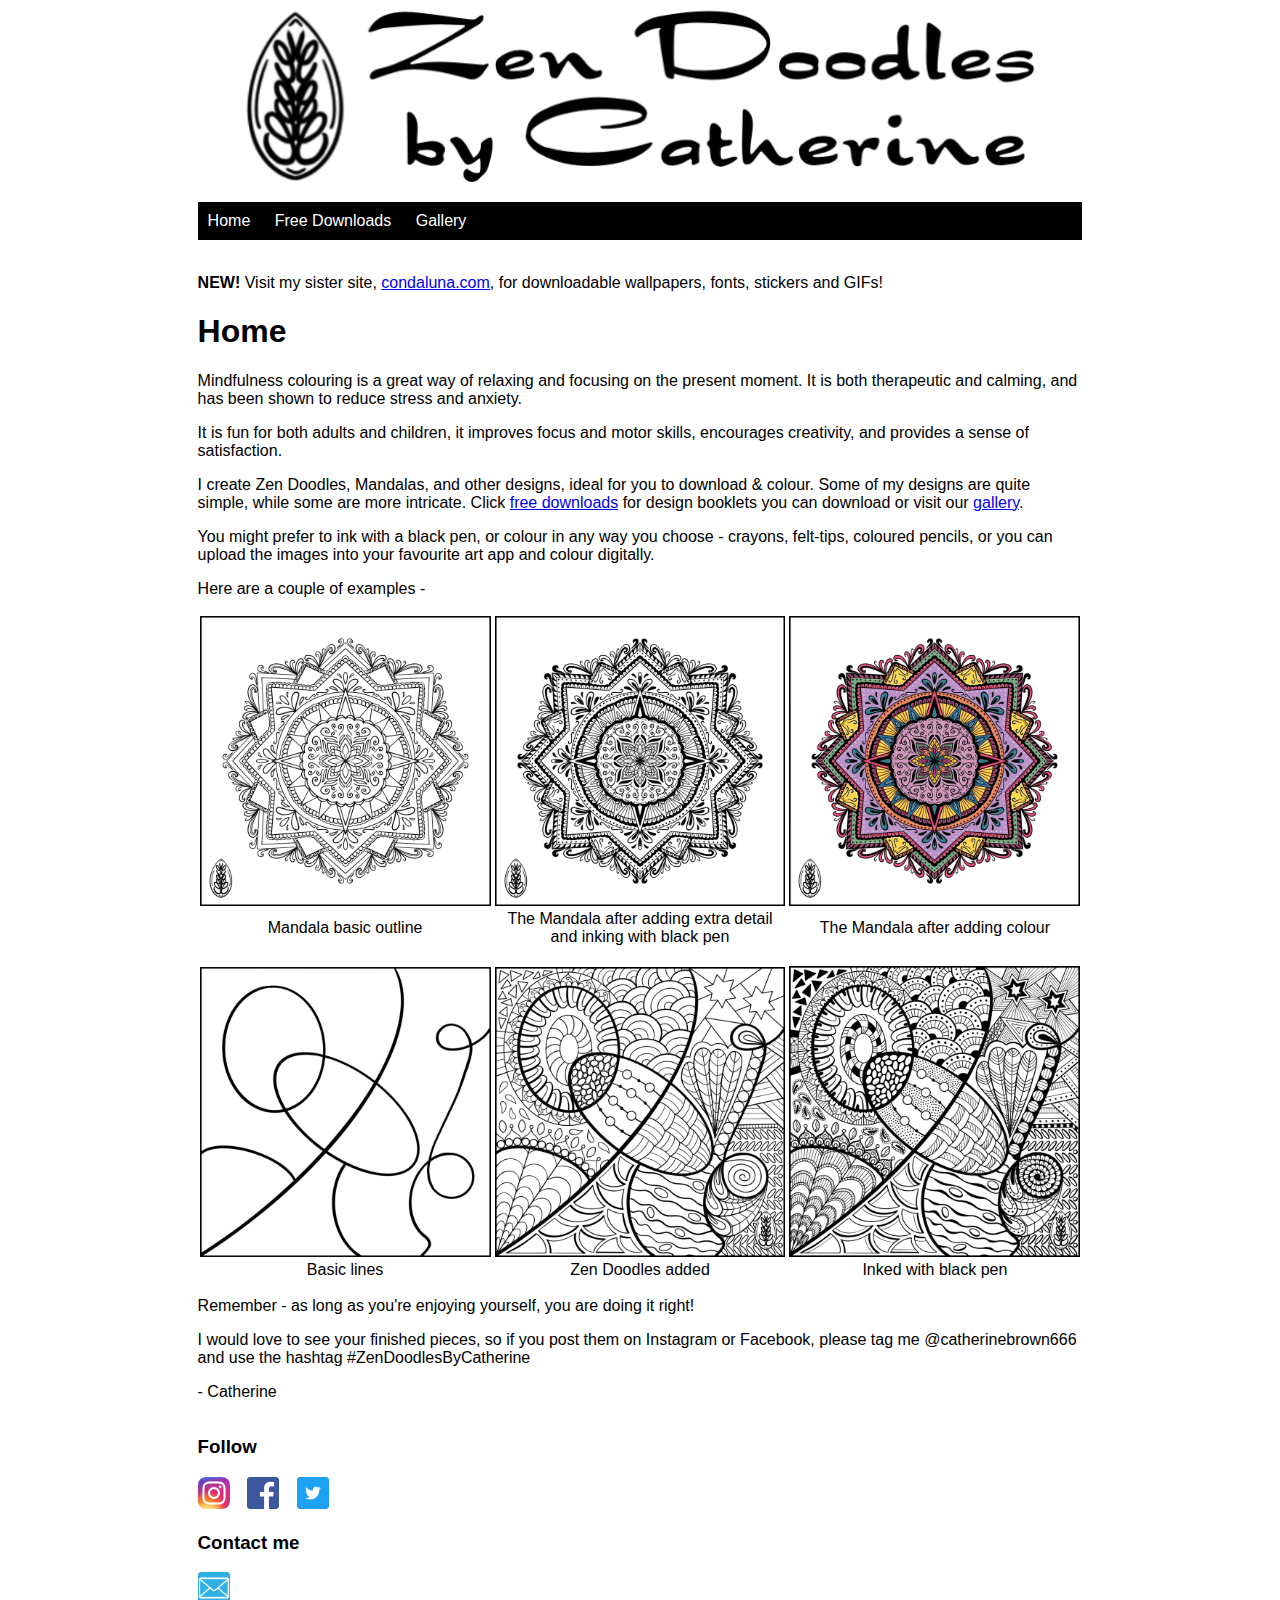
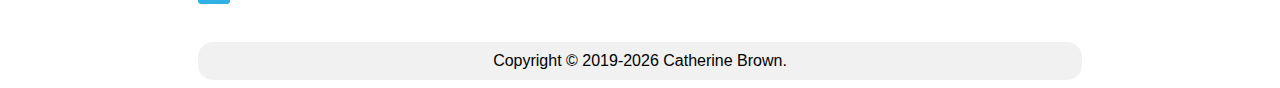
<file: index.html>
<!DOCTYPE html>
<html lang="en">

<head>
    <meta charset="UTF-8">
    <meta name="robots" content="index, follow">
    <meta name="author" content="Catherine Brown">
    <meta name="keywords"
        content="Zen Doodle,Zen Doodles,Doodle,Doodles,Mandala,Mandalas,Abstract,Abstracts,Images,Designs,Colouring,Coloring,Inking,Free Download,Download,Downloadable,Art App,Print,Printable,PDF,PNG,A4,Letter,#ZenDoodlesByCatherine">

    <link rel="shortcut icon" href="./assets/icons/favicon.ico">

    <link rel="icon" type="image/png" sizes="192x192" href="./assets/icons/favicon-192.png">
    <link rel="icon" type="image/png" sizes="96x96" href="./assets/icons/favicon-96.png">
    <link rel="icon" type="image/png" sizes="64x64" href="./assets/icons/favicon-64.png">
    <link rel="icon" type="image/png" sizes="32x32" href="./assets/icons/favicon-32.png">
    <link rel="icon" type="image/png" sizes="16x16" href="./assets/icons/favicon-16.png">

    <link rel="apple-touch-icon" href="./assets/icons/apple-touch-icon.png">
    <link rel="apple-touch-icon" sizes="57x57" href="./assets/icons/apple-icon-57x57.png">
    <link rel="apple-touch-icon" sizes="60x60" href="./assets/icons/apple-icon-60x60.png">
    <link rel="apple-touch-icon" sizes="72x72" href="./assets/icons/apple-icon-72x72.png">
    <link rel="apple-touch-icon" sizes="76x76" href="./assets/icons/apple-icon-76x76.png">
    <link rel="apple-touch-icon" sizes="114x114" href="./assets/icons/apple-icon-114x114.png">
    <link rel="apple-touch-icon" sizes="120x120" href="./assets/icons/apple-icon-120x120.png">
    <link rel="apple-touch-icon" sizes="144x144" href="./assets/icons/apple-icon-144x144.png">
    <link rel="apple-touch-icon" sizes="152x152" href="./assets/icons/apple-icon-152x152.png">
    <link rel="apple-touch-icon" sizes="180x180" href="./assets/icons/apple-icon-180x180.png">
    <link rel="manifest" href="./manifest.json">
    <link rel="mask-icon" href="./assets/icons/safari-pinned-tab.svg" color="#ffffff">

    <link rel="stylesheet" type="text/css" href="./style.css">
    <link rel="stylesheet" type="text/css" href="./menu.css">

    <meta name="msapplication-TileColor" content="#ffffff">
    <meta name="msapplication-TileImage" content="./assets/icons/ms-icon-144x144.png">
    <meta name="theme-color" content="#ffffff">
    <meta name="viewport" content="width=device-width, initial-scale=1">

    <title>Zen Doodles By Catherine. Download, print and colour mindful designs</title>
    <meta name="description"
        content="Free download of new zen doodle, mandala and other designs as PDF and PNG. Print or save the images and colour them in. #ZenDoodlesByCatherine">

    <link rel="canonical" href="https://zendoodlesbycatherine.com" />
</head>

<body>
    <header>
        <a href="./"><img class="center" src="./assets/banner-header.png" alt="Zen Doodles By Catherine"></a>
        <br>
    </header>

    <div class="row">
        <div class="column side">
            <p></p>
        </div>
        <div class="column middle">

            <nav id="page-nav">
                <!-- Hamburger menu -->
                <label for="hamburger">&#9776;</label>
                <input type="checkbox" id="hamburger">

                <!-- Menu items -->
                <ul>
                    <li><a href="./">Home</a></li>
                    <li><a href="./downloads.html">Free Downloads</a></li>
                    <li><a href="./gallery.html">Gallery</a></li>
                </ul>
            </nav>

            <br>
            <p><b>NEW!</b> Visit my sister site, <a href="https://condaluna.com">condaluna.com</a>, for downloadable
                wallpapers, fonts, stickers and GIFs!</p>

            <h1>Home</h1>

            <p>Mindfulness colouring is a great way of relaxing and focusing on the present moment. It is both
                therapeutic and calming, and has been shown to reduce stress and anxiety.</p>
            <p>It is fun for both adults and children, it improves focus and motor skills, encourages creativity, and
                provides a sense of satisfaction.</p>
            <p>I create Zen Doodles, Mandalas, and other designs, ideal for you to download & colour. Some of my designs
                are quite simple, while some are more intricate.
                Click <a href="./downloads.html">free downloads</a> for design booklets you can download or visit our <a
                    href="./gallery.html">gallery</a>.</p>
            <p>You might prefer to ink with a black pen, or colour in any way you choose - crayons, felt-tips, coloured
                pencils, or you can upload the images into your favourite art app and colour digitally.</p>
            <p>Here are a couple of examples -</p>
            <table style="border: none">
                <tr>
                    <td style="width:30%; text-align: center">
                        <img class="center" style="width: 100%" src="./assets/examples/m1.png"
                            alt="Mandala basic outline">
                    </td>
                    <td style="width:30%; text-align: center">
                        <img class="center" style="width: 100%" src="./assets/examples/m2.png"
                            alt="The Mandala after adding extra detail and inking with black pen">
                    </td>
                    <td style="width:30%; text-align: center">
                        <img class="center" style="width: 100%" src="./assets/examples/m3.png"
                            alt="The Mandala after adding colour">
                    </td>
                </tr>
                <tr>
                    <td style="width:30%; text-align: center">Mandala basic outline</td>
                    <td style="width:30%; text-align: center">The Mandala after adding extra detail and inking with
                        black pen</td>
                    <td style="width:30%; text-align: center">The Mandala after adding colour</td>
                </tr>
            </table>
            <p></p>
            <table style="border: none">
                <tr>
                    <td style="width:30%; text-align: center">
                        <img class="center" style="width: 100%" src="./assets/examples/o1.png" alt="Basic lines">
                    </td>
                    <td style="width:30%; text-align: center">
                        <img class="center" style="width: 100%" src="./assets/examples/o2.png"
                            alt="Zen Doodles added">
                    </td>
                    <td style="width:30%; text-align: center">
                        <img class="center" style="width: 100%" src="./assets/examples/o3.png"
                            alt="Inked with black pen">
                    </td>
                </tr>
                <tr>
                    <td style="width:30%; text-align: center">Basic lines</td>
                    <td style="width:30%; text-align: center">Zen Doodles added</td>
                    <td style="width:30%; text-align: center">Inked with black pen</td>
                </tr>
            </table>
            <p>Remember - as long as you&apos;re enjoying yourself, you are doing it right!</p>
            <p>I would love to see your finished pieces, so if you post them on Instagram or Facebook, please tag me
                @catherinebrown666 and use the hashtag #ZenDoodlesByCatherine</p>
            <p>- Catherine</p>

        </div>
        <div class="column side">
            <p></p>
        </div>
    </div>
    <div class="row">
        <div class="column side">
            <p></p>
        </div>
        <div class="column middle">
            <h3>Follow</h3>
            <a href="https://www.instagram.com/catherinebrown666"><img src="./assets/icons/instagram.png" width="32"
                    height="32" alt="catherinebrown666 on Instagram"></a>
            &nbsp;&nbsp;
            <a href="https://www.facebook.com/ZenDoodlesByCatherine/"><img src="./assets/icons/facebook.png" width="32"
                    height="32" alt="ZenDoodlesByCatherine on Facebook"></a>
            &nbsp;&nbsp;
            <a href="https://twitter.com/CatCondaluna"><img src="./assets/icons/twitter.png" width="32" height="32"
                    alt="CatCondaluna on Twitter"></a>
            <h3>Contact me</h3>
            <p>
                <a href="mailto:doodles@condaluna.com"><img src="./assets/icons/email.png" width="32" height="32"
                        alt="Email doodles@condaluna.com"></a>
            </p>
            <br>
            <div class="footer">
                <noscript>
                    <footer>Copyright &copy; 2019-2023 Catherine Brown.</footer>
                </noscript>
                <a id="footerHTML"></a>
                <script>
                    d = new Date();
                    y = d.getFullYear();
                    if (y != "2019") { y = "2019".concat("-").concat(y); }
                    document.getElementById("footerHTML").innerHTML = "<footer>Copyright &copy; " + y + " Catherine Brown.</footer>";
                </script>
            </div>
        </div>
        <div class="column side">
            <p></p>
        </div>
    </div>

</body>

</html>
</file>
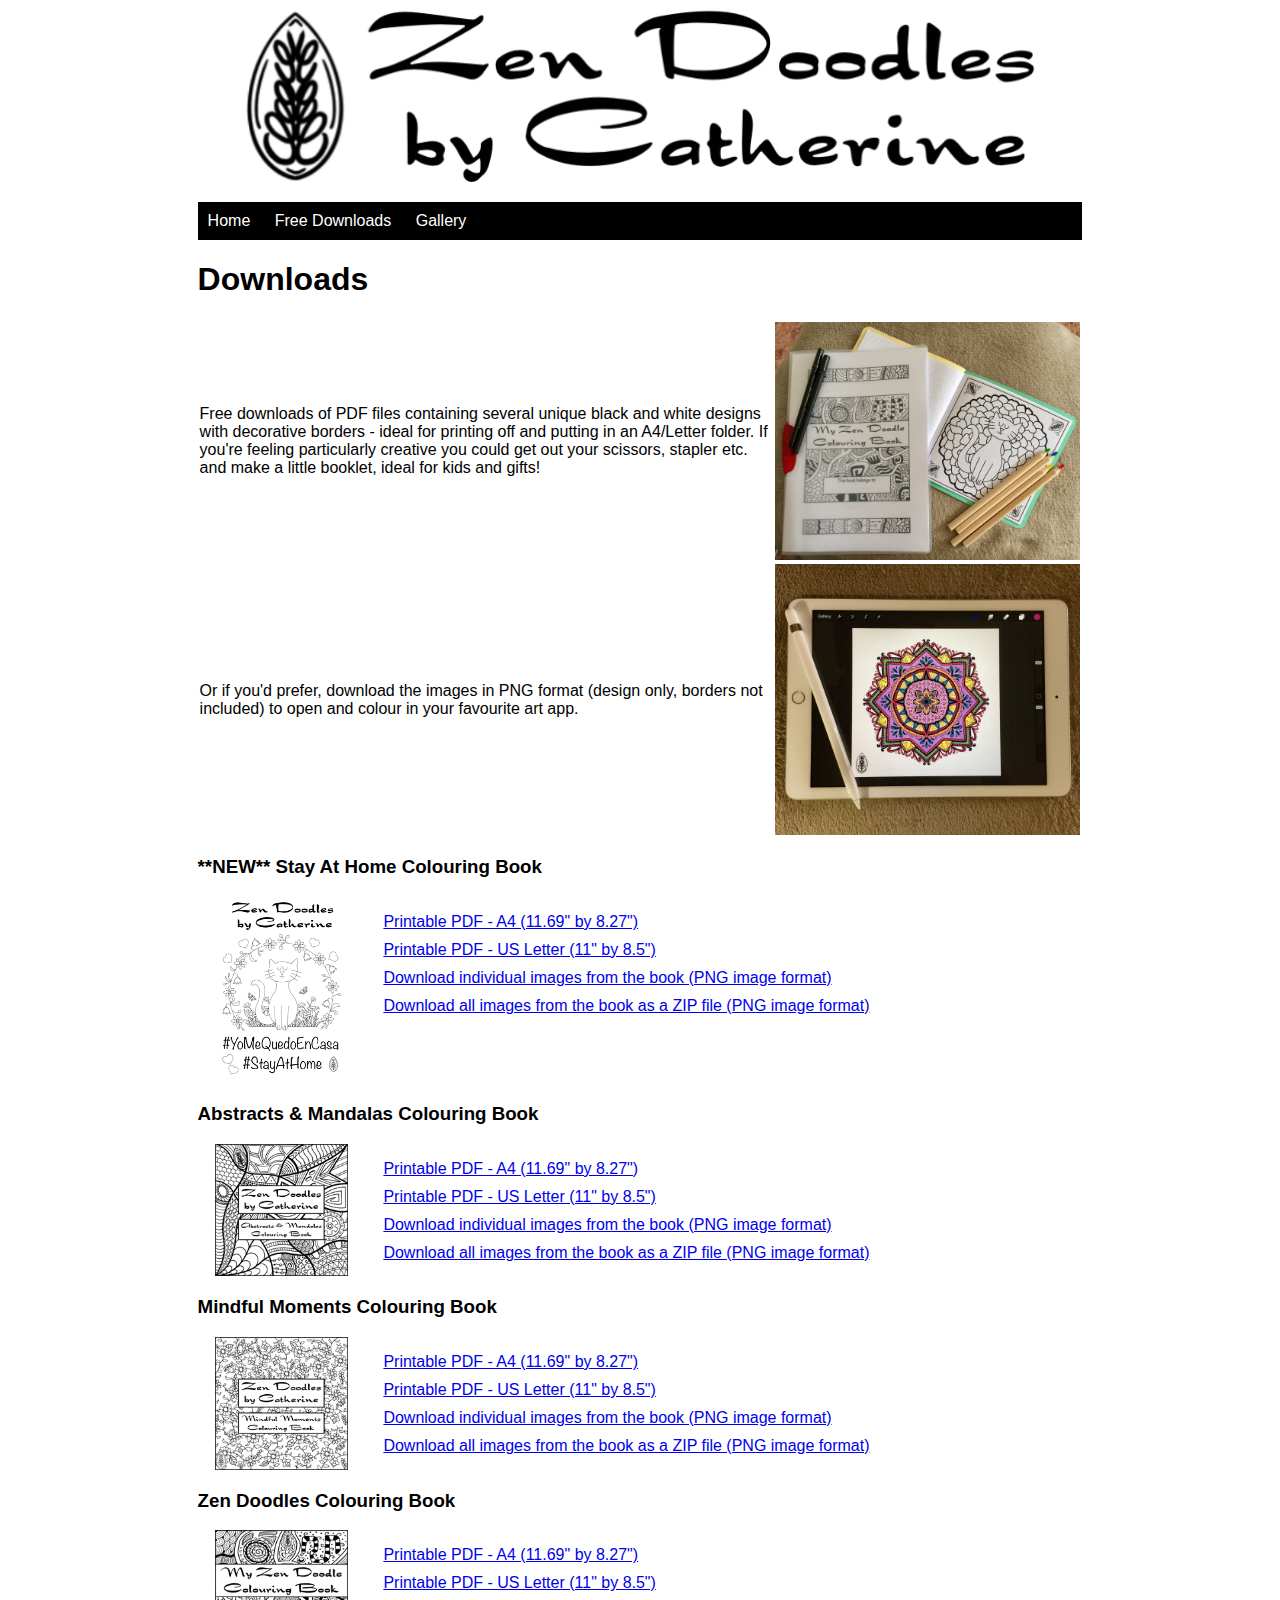
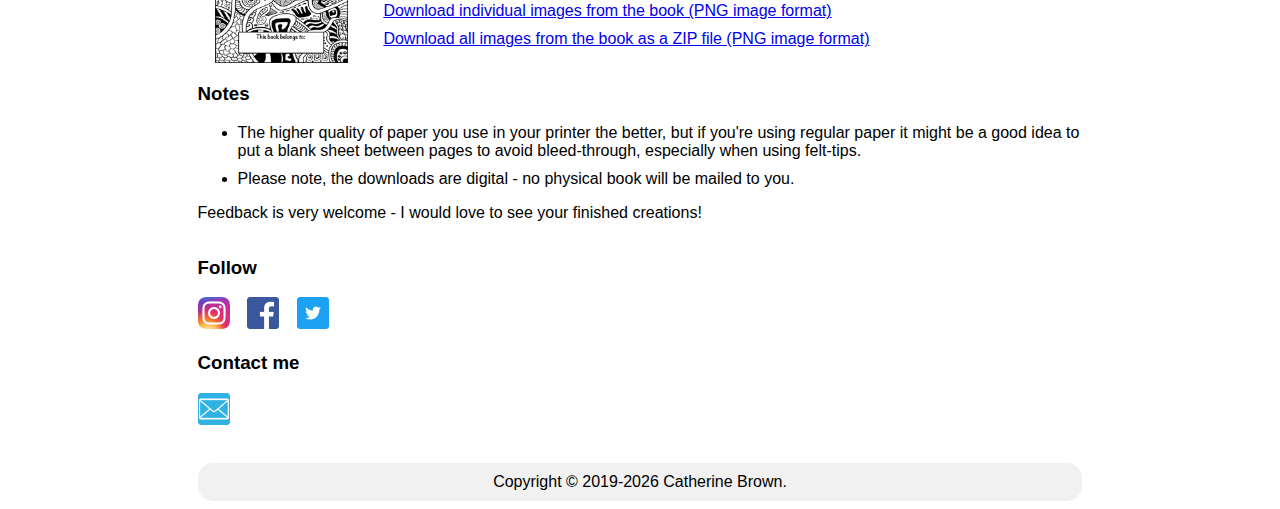
<file: downloads.html>
<!DOCTYPE html>
<html lang="en">

<head>
    <meta charset="UTF-8">
    <meta name="robots" content="index, follow">
    <meta name="author" content="Catherine Brown">
    <meta name="keywords"
        content="Zen Doodle,Zen Doodles,Doodle,Doodles,Mandala,Mandalas,Abstract,Abstracts,Images,Designs,Colouring,Coloring,Inking,Free Download,Download,Downloadable,Art App,Print,Printable,PDF,PNG,A4,Letter,#ZenDoodlesByCatherine">

    <link rel="shortcut icon" href="./assets/icons/favicon.ico">

    <link rel="icon" type="image/png" sizes="192x192" href="./assets/icons/favicon-192.png">
    <link rel="icon" type="image/png" sizes="96x96" href="./assets/icons/favicon-96.png">
    <link rel="icon" type="image/png" sizes="64x64" href="./assets/icons/favicon-64.png">
    <link rel="icon" type="image/png" sizes="32x32" href="./assets/icons/favicon-32.png">
    <link rel="icon" type="image/png" sizes="16x16" href="./assets/icons/favicon-16.png">

    <link rel="apple-touch-icon" href="./assets/icons/apple-touch-icon.png">
    <link rel="apple-touch-icon" sizes="57x57" href="./assets/icons/apple-icon-57x57.png">
    <link rel="apple-touch-icon" sizes="60x60" href="./assets/icons/apple-icon-60x60.png">
    <link rel="apple-touch-icon" sizes="72x72" href="./assets/icons/apple-icon-72x72.png">
    <link rel="apple-touch-icon" sizes="76x76" href="./assets/icons/apple-icon-76x76.png">
    <link rel="apple-touch-icon" sizes="114x114" href="./assets/icons/apple-icon-114x114.png">
    <link rel="apple-touch-icon" sizes="120x120" href="./assets/icons/apple-icon-120x120.png">
    <link rel="apple-touch-icon" sizes="144x144" href="./assets/icons/apple-icon-144x144.png">
    <link rel="apple-touch-icon" sizes="152x152" href="./assets/icons/apple-icon-152x152.png">
    <link rel="apple-touch-icon" sizes="180x180" href="./assets/icons/apple-icon-180x180.png">
    <link rel="manifest" href="./manifest.json">
    <link rel="mask-icon" href="./assets/icons/safari-pinned-tab.svg" color="#ffffff">

    <link rel="stylesheet" type="text/css" href="./style.css">
    <link rel="stylesheet" type="text/css" href="./menu.css">

    <meta name="msapplication-TileColor" content="#ffffff">
    <meta name="msapplication-TileImage" content="./assets/icons/ms-icon-144x144.png">
    <meta name="theme-color" content="#ffffff">
    <meta name="viewport" content="width=device-width, initial-scale=1">

    <title>Zen Doodles By Catherine. Free download PDF to print and colour</title>
    <meta name="description"
        content="Free download of new zen doodle, mandala and other designs as PDF and PNG. Print or save the images and colour them in. #ZenDoodlesByCatherine">
        
    <link rel="canonical" href="https://zendoodlesbycatherine.com/downloads.html" />
</head>

<body>
    <header>
        <a href="./"><img class="center" src="./assets/banner-header.png" alt="Zen Doodles By Catherine"></a>
        <br>
    </header>

    <div class="row">
        <div class="column side">
            <p></p>
        </div>
        <div class="column middle">
            <nav id="page-nav">
                <!-- Hamburger menu -->
                <label for="hamburger">&#9776;</label>
                <input type="checkbox" id="hamburger">

                <!-- Menu items -->
                <ul>
                    <li><a href="./">Home</a></li>
                    <li><a href="./downloads.html">Free Downloads</a></li>
                    <li><a href="./gallery.html">Gallery</a></li>
                </ul>
            </nav>

            <h1>Downloads</h1>

            <table style="border: none">
                <tr>
                    <td style="width:65%; text-align: left">Free downloads of PDF files containing several unique black
                        and white designs with decorative borders - ideal for printing off and putting in an A4/Letter
                        folder. If you&apos;re feeling particularly creative you could get out your scissors, stapler
                        etc. and make a little booklet, ideal for kids and gifts!</td>
                    <td style="width:35%; text-align: right">
                        <img class="center" style="width: 100%" src="./assets/uses/printed.jpg"
                            alt="Free download of zen doodle and mandala images as printable PDF for A4 or Letter paper">
                    </td>
                </tr>
                <tr>
                    <td style="width:65%; text-align: left">Or if you&apos;d prefer, download the images in PNG format
                        (design only, borders not included) to open and colour in your favourite art app.</td>
                    <td style="width:35%; text-align: right">
                        <img class="center" style="width: 100%" src="./assets/uses/imported.jpg"
                            alt="Free download of zen doodle and mandala images as PNG to import into an art or painting app">
                    </td>
                </tr>
            </table>

        </div>
        <div class="column side">
            <p></p>
        </div>
    </div>

    <div class="row">
        <div class="column side">
            <p></p>
        </div>
        <div class="column middle">
            <a id="stayathomecolouringbook"></a>
            <h3>**NEW** Stay At Home Colouring Book</h3>
            <img style="float: left; display: block; margin: 0 2% 0 2%; width: 15%;"
                src="./downloads/stayathomecolouringbook/0-cover_thumb.png" alt="Stay At Home Colouring Book">
            <div style="float: left; display: block; margin: 0 2% 0 2%; width: 75%;">
                <ul style="list-style: none; padding-left: 0;">
                    <li><a href="./downloads/stayathomecolouringbook/stayathome-a4.pdf">Printable PDF - A4 (11.69&quot;
                            by 8.27&quot;)</a></li>
                    <li><a href="./downloads/stayathomecolouringbook/stayathome-letter.pdf">Printable PDF - US Letter
                            (11&quot; by 8.5&quot;)</a></li>
                    <li><a href="./gallery.html#stayathomecolouringbook">Download individual images from the book (PNG
                            image format)</a></li>
                    <li><a href="./downloads/stayathomecolouringbook/stayathome-images.zip">Download all images from the
                            book as a ZIP file (PNG image format)</a></li>
                </ul>
            </div>
        </div>
        <div class="column side">
            <p></p>
        </div>
    </div>
    <div class="row">
        <div class="column side">
            <p></p>
        </div>
        <div class="column middle">
            <a id="abstractsandmandalas"></a>
            <h3>Abstracts &amp; Mandalas Colouring Book</h3>
            <img style="float: left; display: block; margin: 0 2% 0 2%; width: 15%;"
                src="./downloads/abstractsandmandalas/0-cover_thumb.png" alt="Abstracts &amp; Mandalas Colouring Book">
            <div style="float: left; display: block; margin: 0 2% 0 2%; width: 75%;">
                <ul style="list-style: none; padding-left: 0;">
                    <li><a href="./downloads/abstractsandmandalas/abstracts-a4.pdf">Printable PDF - A4 (11.69&quot; by
                            8.27&quot;)</a></li>
                    <li><a href="./downloads/abstractsandmandalas/abstracts-letter.pdf">Printable PDF - US Letter
                            (11&quot; by 8.5&quot;)</a></li>
                    <li><a href="./gallery.html#abstractsandmandalas">Download individual images from the book (PNG
                            image format)</a></li>
                    <li><a href="./downloads/abstractsandmandalas/abstracts-images.zip">Download all images from the
                            book as a ZIP file (PNG image format)</a></li>
                </ul>
            </div>
        </div>
        <div class="column side">
            <p></p>
        </div>
    </div>
    <div class="row">
        <div class="column side">
            <p></p>
        </div>
        <div class="column middle">
            <a id="mindfulmoments"></a>
            <h3>Mindful Moments Colouring Book</h3>
            <img style="float: left; display: block; margin: 0 2% 0 2%; width: 15%;"
                src="./downloads/mindfulmoments/0-cover_thumb.png" alt="Mindful Moments Colouring Book">
            <div style="float: left; display: block; margin: 0 2% 0 2%; width: 75%;">
                <ul style="list-style: none; padding-left: 0;">
                    <li><a href="./downloads/mindfulmoments/mindfulmoments-a4.pdf">Printable PDF - A4 (11.69&quot; by
                            8.27&quot;)</a></li>
                    <li><a href="./downloads/mindfulmoments/mindfulmoments-letter.pdf">Printable PDF - US Letter
                            (11&quot; by 8.5&quot;)</a></li>
                    <li><a href="./gallery.html#mindfulmoments">Download individual images from the book (PNG image
                            format)</a></li>
                    <li><a href="./downloads/mindfulmoments/mindfulmoments-images.zip">Download all images from the book
                            as a ZIP file (PNG image format)</a></li>
                </ul>
            </div>
        </div>
        <div class="column side">
            <p></p>
        </div>
    </div>
    <div class="row">
        <div class="column side">
            <p></p>
        </div>
        <div class="column middle">
            <a id="zendoodlescolouringbook"></a>
            <h3>Zen Doodles Colouring Book</h3>
            <img style="float: left; display: block; margin: 0 2% 0 2%; width: 15%;"
                src="./downloads/zendoodlescolouringbook/0-cover_thumb.png" alt="Zen Doodles Colouring Book">
            <div style="float: left; display: block; margin: 0 2% 0 2%; width: 75%;">
                <ul style="list-style: none; padding-left: 0;">
                    <li><a href="./downloads/zendoodlescolouringbook/zendoodles-a4.pdf">Printable PDF - A4 (11.69&quot;
                            by 8.27&quot;)</a></li>
                    <li><a href="./downloads/zendoodlescolouringbook/zendoodles-letter.pdf">Printable PDF - US Letter
                            (11&quot; by 8.5&quot;)</a></li>
                    <li><a href="./gallery.html#zendoodlescolouringbook">Download individual images from the book (PNG
                            image format)</a></li>
                    <li><a href="./downloads/zendoodlescolouringbook/zendoodles-images.zip">Download all images from the
                            book as a ZIP file (PNG image format)</a></li>
                </ul>
            </div>
        </div>
        <div class="column side">
            <p></p>
        </div>
    </div>

    <div class="row">
        <div class="column side">
            <p></p>
        </div>
        <div class="column middle">

            <h3>Notes</h3>
            <ul>
                <li>The higher quality of paper you use in your printer the better, but if you&apos;re using regular
                    paper it might be a good idea to put a blank sheet between pages to avoid bleed-through, especially
                    when using felt-tips.</li>
                <li>Please note, the downloads are digital - no physical book will be mailed to you.</li>
            </ul>
            <p>Feedback is very welcome - I would love to see your finished creations!</p>

        </div>
        <div class="column side">
            <p></p>
        </div>
    </div>

    <div class="row">
        <div class="column side">
            <p></p>
        </div>
        <div class="column middle">
            <h3>Follow</h3>
            <a href="https://www.instagram.com/catherinebrown666"><img src="./assets/icons/instagram.png" width="32"
                    height="32" alt="catherinebrown666 on Instagram"></a>
            &nbsp;&nbsp;
            <a href="https://www.facebook.com/ZenDoodlesByCatherine/"><img src="./assets/icons/facebook.png" width="32"
                    height="32" alt="ZenDoodlesByCatherine on Facebook"></a>
            &nbsp;&nbsp;
            <a href="https://twitter.com/CatCondaluna"><img src="./assets/icons/twitter.png" width="32" height="32"
                    alt="CatCondaluna on Twitter"></a>
            <h3>Contact me</h3>
            <p>
                <a href="mailto:doodles@condaluna.com"><img src="./assets/icons/email.png" width="32" height="32"
                        alt="Email doodles@condaluna.com"></a>
            </p>
            <br>
            <div class="footer">
                <noscript>
                    <footer>Copyright &copy; 2019-2023 Catherine Brown.</footer>
                </noscript>
                <a id="footerHTML"></a>
                <script>
                    d = new Date();
                    y = d.getFullYear();
                    if (y != "2019") { y = "2019".concat("-").concat(y); }
                    document.getElementById("footerHTML").innerHTML = "<footer>Copyright &copy; " + y + " Catherine Brown.</footer>";
                </script>
            </div>
        </div>
        <div class="column side">
            <p></p>
        </div>
    </div>

</body>

</html>
</file>
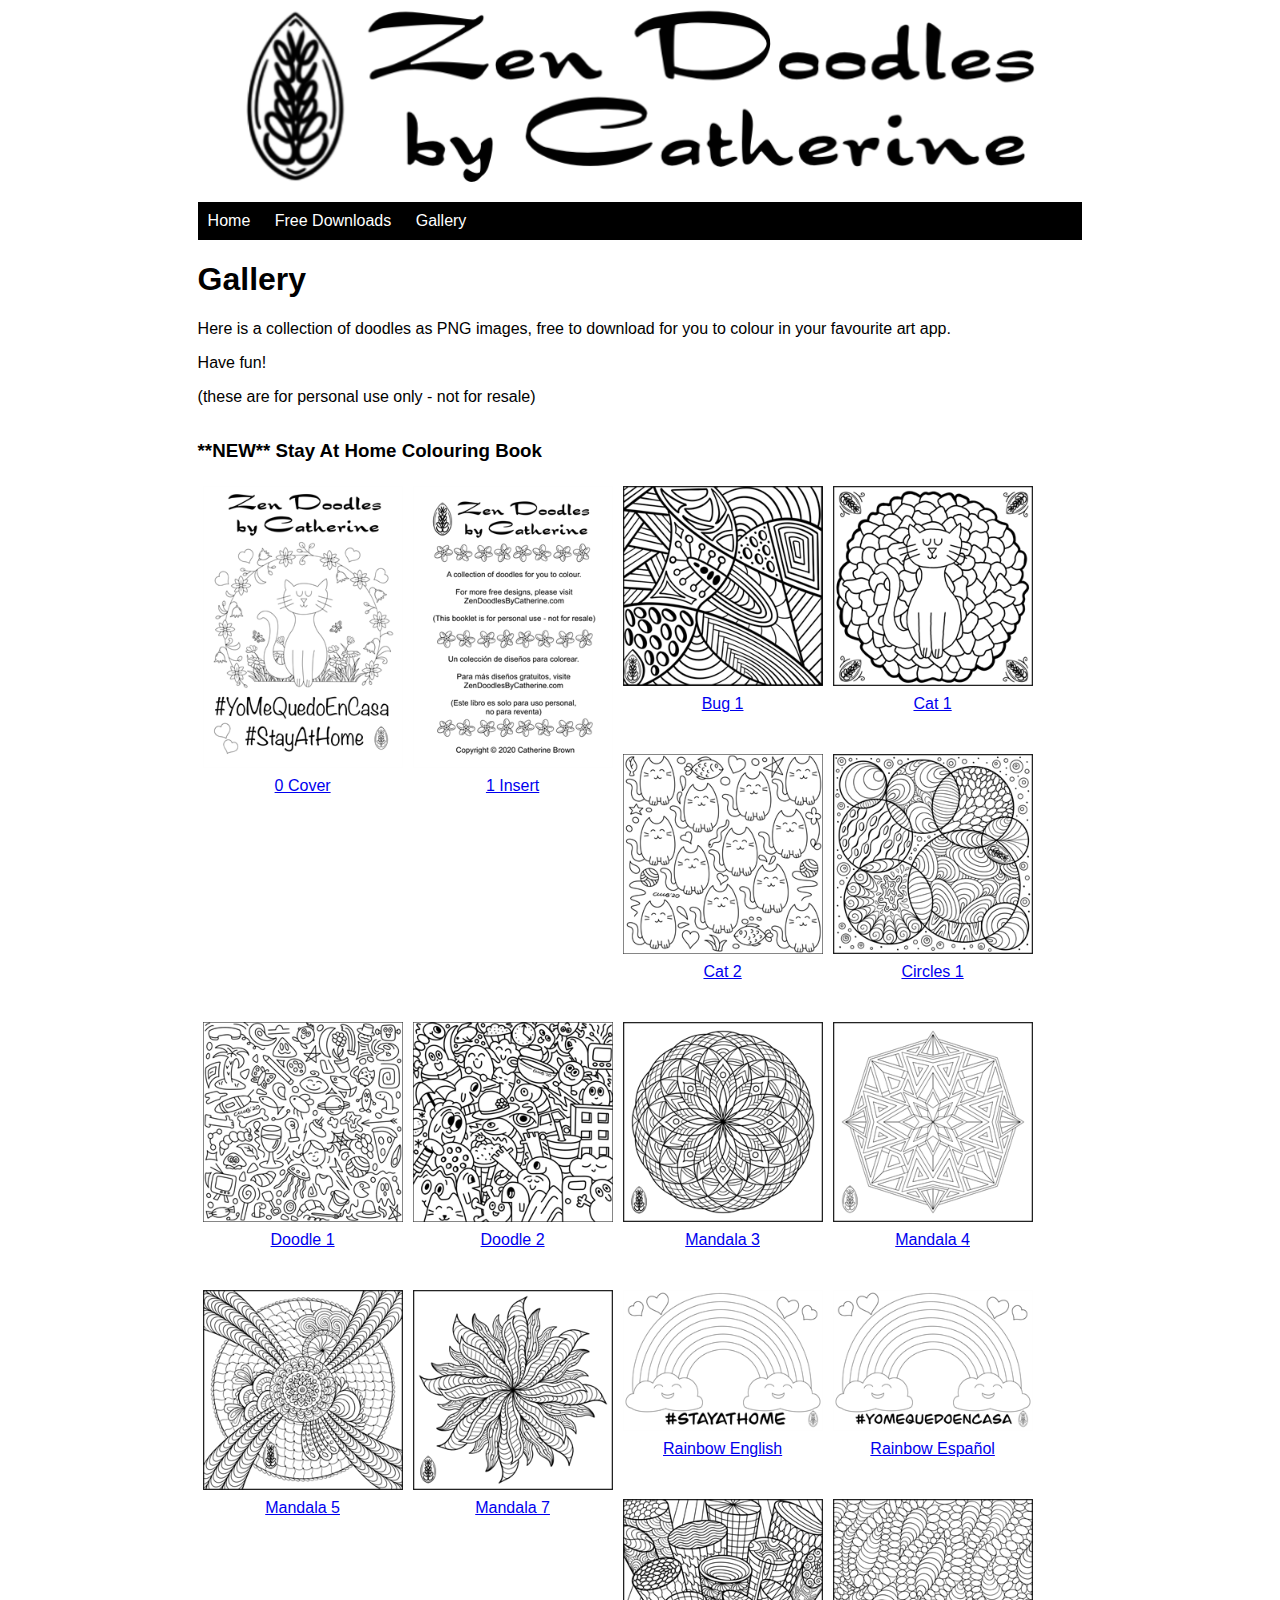
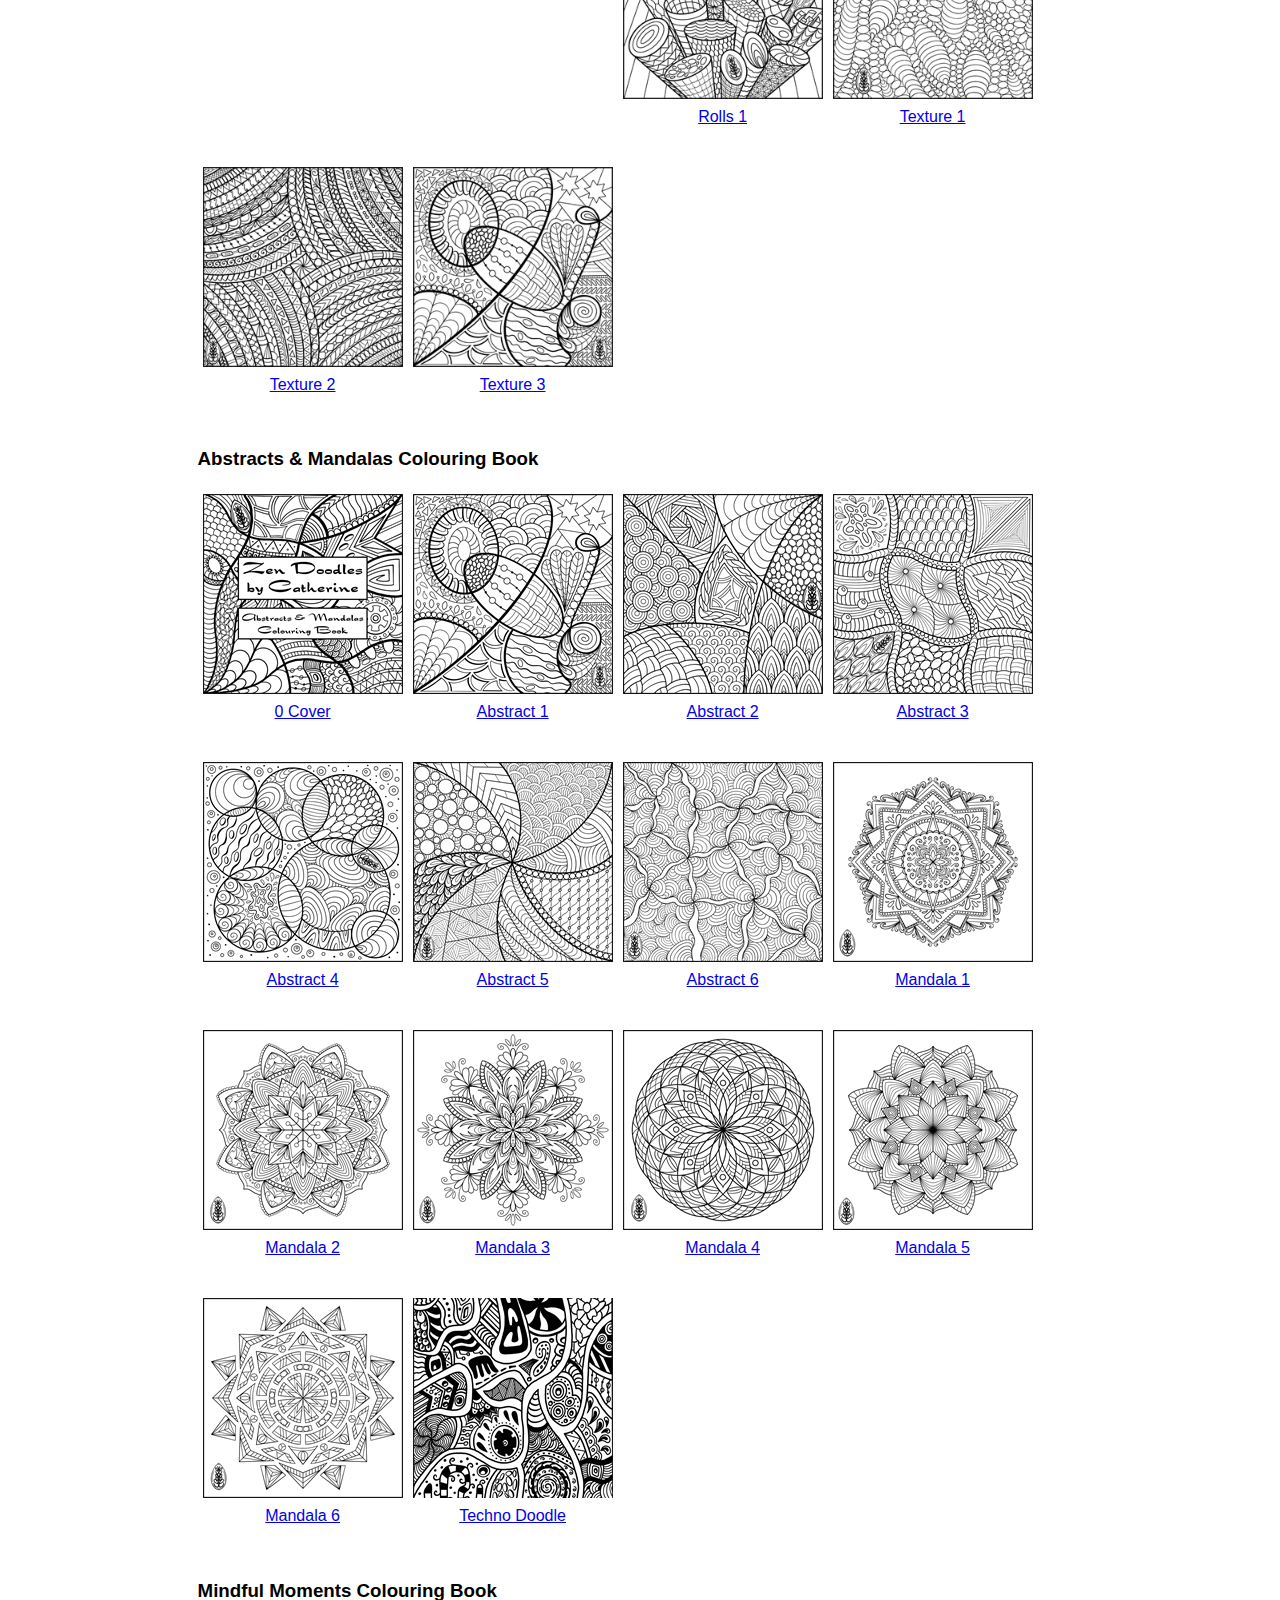
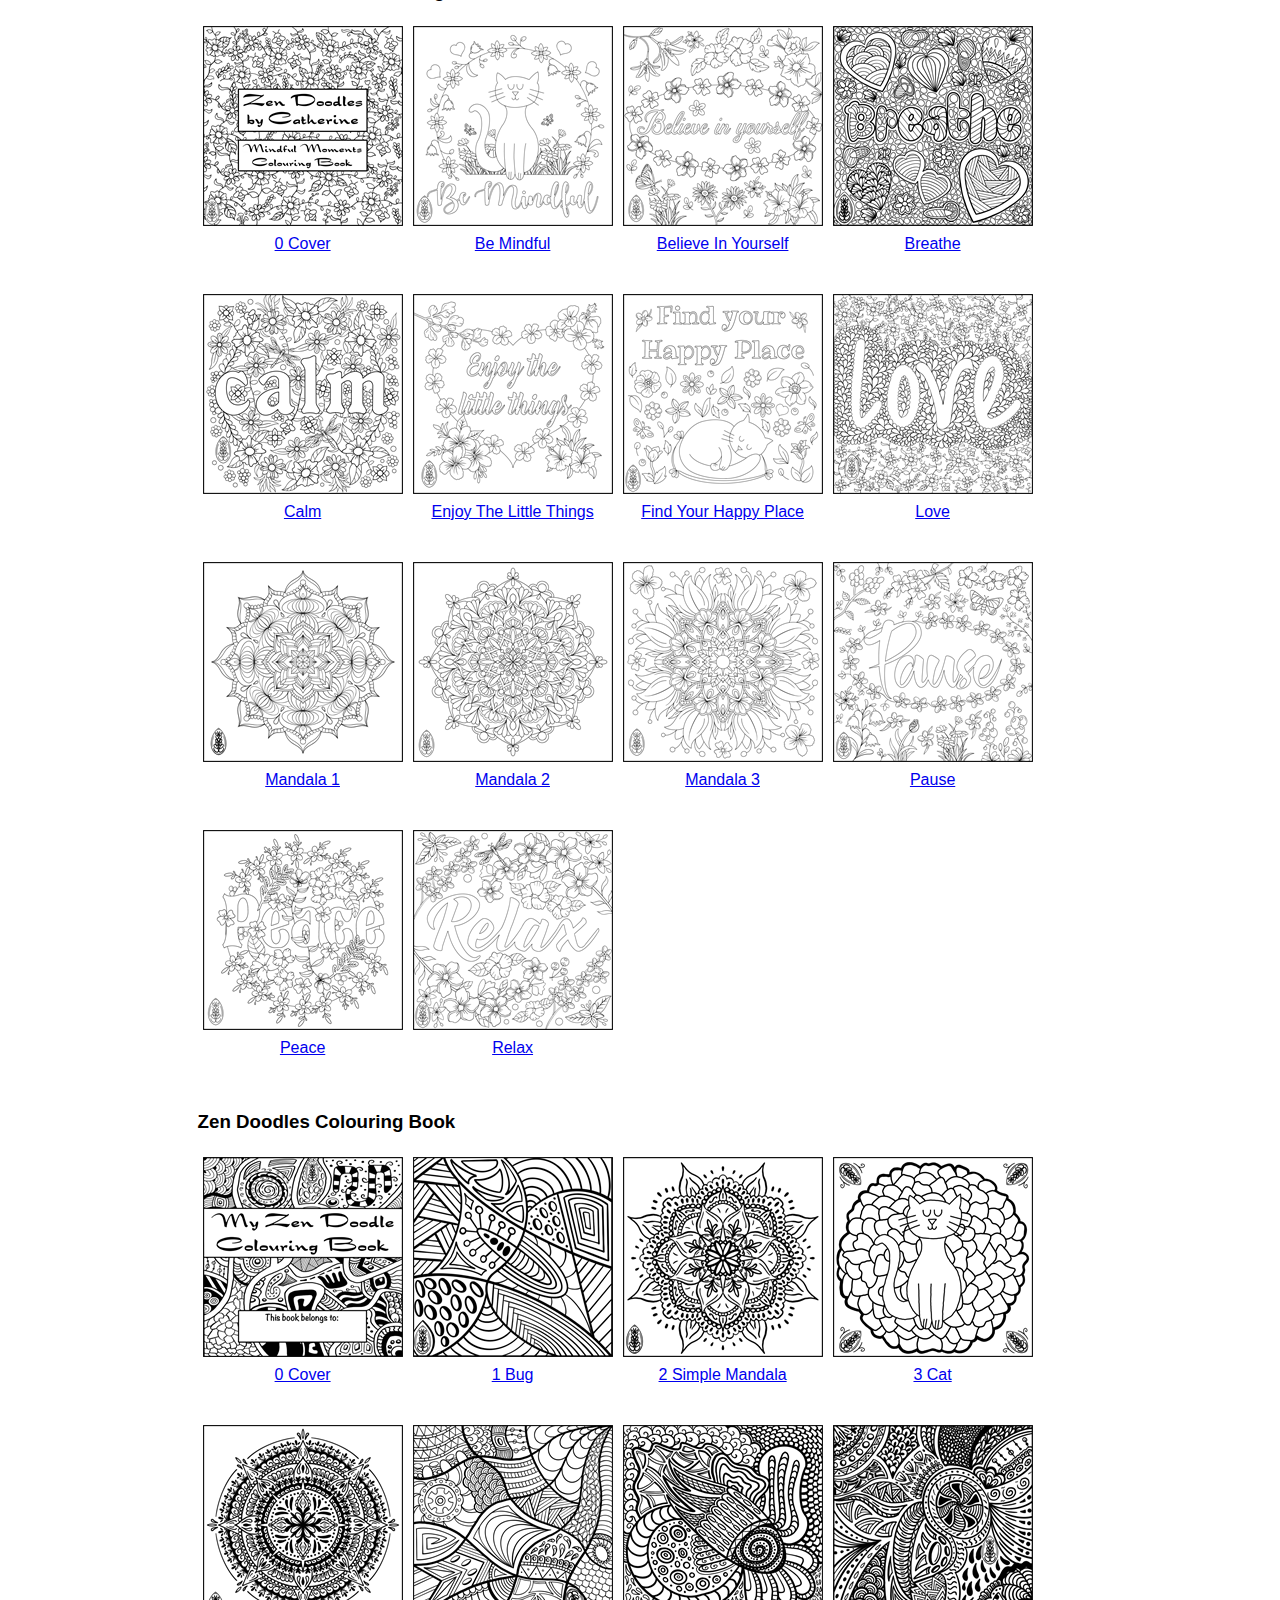
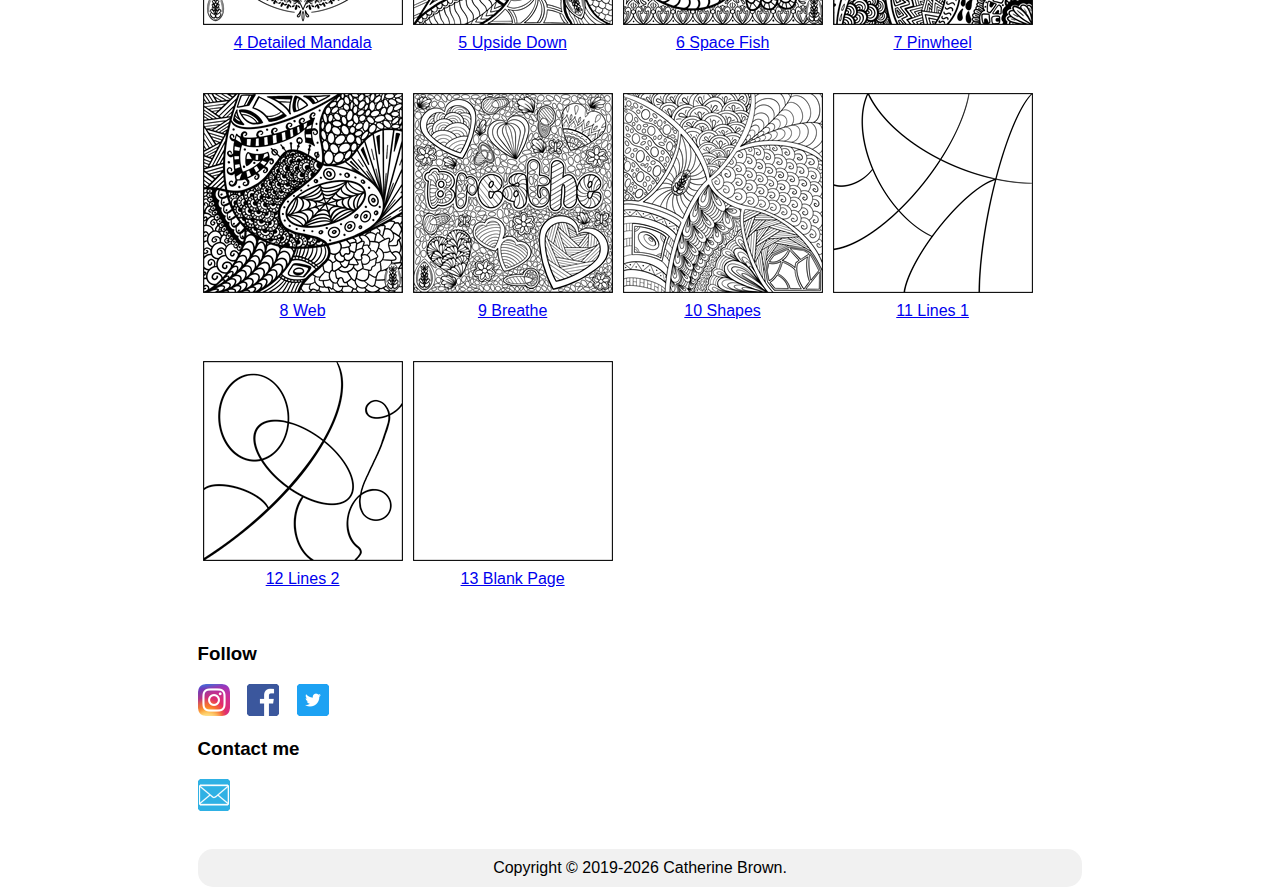
<file: gallery.html>
<!DOCTYPE html>
<html lang="en">

<head>
    <meta charset="UTF-8">
    <meta name="robots" content="index, follow">
    <meta name="author" content="Catherine Brown">
    <meta name="keywords"
        content="Zen Doodle,Zen Doodles,Doodle,Doodles,Mandala,Mandalas,Abstract,Abstracts,Images,Designs,Colouring,Coloring,Inking,Free Download,Download,Downloadable,Art App,Print,Printable,PDF,PNG,A4,Letter,#ZenDoodlesByCatherine">

    <link rel="shortcut icon" href="./assets/icons/favicon.ico">

    <link rel="icon" type="image/png" sizes="192x192" href="./assets/icons/favicon-192.png">
    <link rel="icon" type="image/png" sizes="96x96" href="./assets/icons/favicon-96.png">
    <link rel="icon" type="image/png" sizes="64x64" href="./assets/icons/favicon-64.png">
    <link rel="icon" type="image/png" sizes="32x32" href="./assets/icons/favicon-32.png">
    <link rel="icon" type="image/png" sizes="16x16" href="./assets/icons/favicon-16.png">

    <link rel="apple-touch-icon" href="./assets/icons/apple-touch-icon.png">
    <link rel="apple-touch-icon" sizes="57x57" href="./assets/icons/apple-icon-57x57.png">
    <link rel="apple-touch-icon" sizes="60x60" href="./assets/icons/apple-icon-60x60.png">
    <link rel="apple-touch-icon" sizes="72x72" href="./assets/icons/apple-icon-72x72.png">
    <link rel="apple-touch-icon" sizes="76x76" href="./assets/icons/apple-icon-76x76.png">
    <link rel="apple-touch-icon" sizes="114x114" href="./assets/icons/apple-icon-114x114.png">
    <link rel="apple-touch-icon" sizes="120x120" href="./assets/icons/apple-icon-120x120.png">
    <link rel="apple-touch-icon" sizes="144x144" href="./assets/icons/apple-icon-144x144.png">
    <link rel="apple-touch-icon" sizes="152x152" href="./assets/icons/apple-icon-152x152.png">
    <link rel="apple-touch-icon" sizes="180x180" href="./assets/icons/apple-icon-180x180.png">
    <link rel="manifest" href="./manifest.json">
    <link rel="mask-icon" href="./assets/icons/safari-pinned-tab.svg" color="#ffffff">

    <link rel="stylesheet" type="text/css" href="./style.css">
    <link rel="stylesheet" type="text/css" href="./menu.css">

    <meta name="msapplication-TileColor" content="#ffffff">
    <meta name="msapplication-TileImage" content="./assets/icons/ms-icon-144x144.png">
    <meta name="theme-color" content="#ffffff">
    <meta name="viewport" content="width=device-width, initial-scale=1">

    <title>Zen Doodles By Catherine. Gallery of images and designs, free download</title>
    <meta name="description"
        content="Free download of new zen doodle, mandala and other designs as PDF and PNG. Print or save the images and colour them in. #ZenDoodlesByCatherine">

    <link rel="canonical" href="https://zendoodlesbycatherine.com/gallery.html" />
</head>

<body>
    <header>
        <a href="./"><img class="center" src="./assets/banner-header.png" alt="Zen Doodles By Catherine"></a>
        <br>
    </header>

    <div class="row">
        <div class="column side">
            <p></p>
        </div>
        <div class="column middle">
            <nav id="page-nav">
                <!-- Hamburger menu -->
                <label for="hamburger">&#9776;</label>
                <input type="checkbox" id="hamburger">

                <!-- Menu items -->
                <ul>
                    <li><a href="./">Home</a></li>
                    <li><a href="./downloads.html">Free Downloads</a></li>
                    <li><a href="./gallery.html">Gallery</a></li>
                </ul>
            </nav>

            <h1>Gallery</h1>

            <p>Here is a collection of doodles as PNG images, free to download for you to colour in your favourite art
                app.</p>
            <p>Have fun!</p>
            <p>(these are for personal use only - not for resale)</p>
        </div>
        <div class="column side">
            <p></p>
        </div>
    </div>

    <div class="row">
        <div class="column side">
            <p></p>
        </div>
        <div class="column middle">
            <a id="stayathomecolouringbook">
                <h3>**NEW** Stay At Home Colouring Book</h3>
            </a>
            <div class="gallery">
                <a target="_blank" href="./downloads/stayathomecolouringbook/0-cover.png">
                    <img src="./downloads/stayathomecolouringbook/0-cover_thumb.png"
                        alt="Stay At Home Colouring Book - 0 Cover" width="200" height="200">
                    <div class="desc">0 Cover</div>
                </a>
            </div>
            <div class="gallery">
                <a target="_blank" href="./downloads/stayathomecolouringbook/1-insert.png">
                    <img src="./downloads/stayathomecolouringbook/1-insert_thumb.png"
                        alt="Stay At Home Colouring Book - 1 Insert" width="200" height="200">
                    <div class="desc">1 Insert</div>
                </a>
            </div>
            <div class="gallery">
                <a target="_blank" href="./downloads/stayathomecolouringbook/bug-1.png">
                    <img src="./downloads/stayathomecolouringbook/bug-1_thumb.png"
                        alt="Stay At Home Colouring Book - Bug 1" width="200" height="200">
                    <div class="desc">Bug 1</div>
                </a>
            </div>
            <div class="gallery">
                <a target="_blank" href="./downloads/stayathomecolouringbook/cat-1.png">
                    <img src="./downloads/stayathomecolouringbook/cat-1_thumb.png"
                        alt="Stay At Home Colouring Book - Cat 1" width="200" height="200">
                    <div class="desc">Cat 1</div>
                </a>
            </div>
            <div class="gallery">
                <a target="_blank" href="./downloads/stayathomecolouringbook/cat-2.png">
                    <img src="./downloads/stayathomecolouringbook/cat-2_thumb.png"
                        alt="Stay At Home Colouring Book - Cat 2" width="200" height="200">
                    <div class="desc">Cat 2</div>
                </a>
            </div>
            <div class="gallery">
                <a target="_blank" href="./downloads/stayathomecolouringbook/circles-1.png">
                    <img src="./downloads/stayathomecolouringbook/circles-1_thumb.png"
                        alt="Stay At Home Colouring Book - Circles 1" width="200" height="200">
                    <div class="desc">Circles 1</div>
                </a>
            </div>
            <div class="gallery">
                <a target="_blank" href="./downloads/stayathomecolouringbook/doodle-1.png">
                    <img src="./downloads/stayathomecolouringbook/doodle-1_thumb.png"
                        alt="Stay At Home Colouring Book - Doodle 1" width="200" height="200">
                    <div class="desc">Doodle 1</div>
                </a>
            </div>
            <div class="gallery">
                <a target="_blank" href="./downloads/stayathomecolouringbook/doodle-2.png">
                    <img src="./downloads/stayathomecolouringbook/doodle-2_thumb.png"
                        alt="Stay At Home Colouring Book - Doodle 2" width="200" height="200">
                    <div class="desc">Doodle 2</div>
                </a>
            </div>
            <div class="gallery">
                <a target="_blank" href="./downloads/stayathomecolouringbook/mandala-3.png">
                    <img src="./downloads/stayathomecolouringbook/mandala-3_thumb.png"
                        alt="Stay At Home Colouring Book - Mandala 3" width="200" height="200">
                    <div class="desc">Mandala 3</div>
                </a>
            </div>
            <div class="gallery">
                <a target="_blank" href="./downloads/stayathomecolouringbook/mandala-4.png">
                    <img src="./downloads/stayathomecolouringbook/mandala-4_thumb.png"
                        alt="Stay At Home Colouring Book - Mandala 4" width="200" height="200">
                    <div class="desc">Mandala 4</div>
                </a>
            </div>
            <div class="gallery">
                <a target="_blank" href="./downloads/stayathomecolouringbook/mandala-5.png">
                    <img src="./downloads/stayathomecolouringbook/mandala-5_thumb.png"
                        alt="Stay At Home Colouring Book - Mandala 5" width="200" height="200">
                    <div class="desc">Mandala 5</div>
                </a>
            </div>
            <div class="gallery">
                <a target="_blank" href="./downloads/stayathomecolouringbook/mandala-7.png">
                    <img src="./downloads/stayathomecolouringbook/mandala-7_thumb.png"
                        alt="Stay At Home Colouring Book - Mandala 7" width="200" height="200">
                    <div class="desc">Mandala 7</div>
                </a>
            </div>
            <div class="gallery">
                <a target="_blank" href="./downloads/stayathomecolouringbook/rainbow-english.png">
                    <img src="./downloads/stayathomecolouringbook/rainbow-english_thumb.png"
                        alt="Stay At Home Colouring Book - Rainbow English" width="200" height="200">
                    <div class="desc">Rainbow English</div>
                </a>
            </div>
            <div class="gallery">
                <a target="_blank" href="./downloads/stayathomecolouringbook/rainbow-español.png">
                    <img src="./downloads/stayathomecolouringbook/rainbow-español_thumb.png"
                        alt="Stay At Home Colouring Book - Rainbow Español" width="200" height="200">
                    <div class="desc">Rainbow Español</div>
                </a>
            </div>
            <div class="gallery">
                <a target="_blank" href="./downloads/stayathomecolouringbook/rolls-1.png">
                    <img src="./downloads/stayathomecolouringbook/rolls-1_thumb.png"
                        alt="Stay At Home Colouring Book - Rolls 1" width="200" height="200">
                    <div class="desc">Rolls 1</div>
                </a>
            </div>
            <div class="gallery">
                <a target="_blank" href="./downloads/stayathomecolouringbook/texture-1.png">
                    <img src="./downloads/stayathomecolouringbook/texture-1_thumb.png"
                        alt="Stay At Home Colouring Book - Texture 1" width="200" height="200">
                    <div class="desc">Texture 1</div>
                </a>
            </div>
            <div class="gallery">
                <a target="_blank" href="./downloads/stayathomecolouringbook/texture-2.png">
                    <img src="./downloads/stayathomecolouringbook/texture-2_thumb.png"
                        alt="Stay At Home Colouring Book - Texture 2" width="200" height="200">
                    <div class="desc">Texture 2</div>
                </a>
            </div>
            <div class="gallery">
                <a target="_blank" href="./downloads/stayathomecolouringbook/texture-3.png">
                    <img src="./downloads/stayathomecolouringbook/texture-3_thumb.png"
                        alt="Stay At Home Colouring Book - Texture 3" width="200" height="200">
                    <div class="desc">Texture 3</div>
                </a>
            </div>
        </div>
        <div class="column side">
            <p></p>
        </div>
    </div>
    <div class="row">
        <div class="column side">
            <p></p>
        </div>
        <div class="column middle">
            <a id="abstractsandmandalas">
                <h3>Abstracts &amp; Mandalas Colouring Book</h3>
            </a>
            <div class="gallery">
                <a target="_blank" href="./downloads/abstractsandmandalas/0-cover.png">
                    <img src="./downloads/abstractsandmandalas/0-cover_thumb.png"
                        alt="Abstracts &amp; Mandalas Colouring Book - 0 Cover" width="200" height="200">
                    <div class="desc">0 Cover</div>
                </a>
            </div>
            <div class="gallery">
                <a target="_blank" href="./downloads/abstractsandmandalas/abstract-1.png">
                    <img src="./downloads/abstractsandmandalas/abstract-1_thumb.png"
                        alt="Abstracts &amp; Mandalas Colouring Book - Abstract 1" width="200" height="200">
                    <div class="desc">Abstract 1</div>
                </a>
            </div>
            <div class="gallery">
                <a target="_blank" href="./downloads/abstractsandmandalas/abstract-2.png">
                    <img src="./downloads/abstractsandmandalas/abstract-2_thumb.png"
                        alt="Abstracts &amp; Mandalas Colouring Book - Abstract 2" width="200" height="200">
                    <div class="desc">Abstract 2</div>
                </a>
            </div>
            <div class="gallery">
                <a target="_blank" href="./downloads/abstractsandmandalas/abstract-3.png">
                    <img src="./downloads/abstractsandmandalas/abstract-3_thumb.png"
                        alt="Abstracts &amp; Mandalas Colouring Book - Abstract 3" width="200" height="200">
                    <div class="desc">Abstract 3</div>
                </a>
            </div>
            <div class="gallery">
                <a target="_blank" href="./downloads/abstractsandmandalas/abstract-4.png">
                    <img src="./downloads/abstractsandmandalas/abstract-4_thumb.png"
                        alt="Abstracts &amp; Mandalas Colouring Book - Abstract 4" width="200" height="200">
                    <div class="desc">Abstract 4</div>
                </a>
            </div>
            <div class="gallery">
                <a target="_blank" href="./downloads/abstractsandmandalas/abstract-5.png">
                    <img src="./downloads/abstractsandmandalas/abstract-5_thumb.png"
                        alt="Abstracts &amp; Mandalas Colouring Book - Abstract 5" width="200" height="200">
                    <div class="desc">Abstract 5</div>
                </a>
            </div>
            <div class="gallery">
                <a target="_blank" href="./downloads/abstractsandmandalas/abstract-6.png">
                    <img src="./downloads/abstractsandmandalas/abstract-6_thumb.png"
                        alt="Abstracts &amp; Mandalas Colouring Book - Abstract 6" width="200" height="200">
                    <div class="desc">Abstract 6</div>
                </a>
            </div>
            <div class="gallery">
                <a target="_blank" href="./downloads/abstractsandmandalas/mandala-1.png">
                    <img src="./downloads/abstractsandmandalas/mandala-1_thumb.png"
                        alt="Abstracts &amp; Mandalas Colouring Book - Mandala 1" width="200" height="200">
                    <div class="desc">Mandala 1</div>
                </a>
            </div>
            <div class="gallery">
                <a target="_blank" href="./downloads/abstractsandmandalas/mandala-2.png">
                    <img src="./downloads/abstractsandmandalas/mandala-2_thumb.png"
                        alt="Abstracts &amp; Mandalas Colouring Book - Mandala 2" width="200" height="200">
                    <div class="desc">Mandala 2</div>
                </a>
            </div>
            <div class="gallery">
                <a target="_blank" href="./downloads/abstractsandmandalas/mandala-3.png">
                    <img src="./downloads/abstractsandmandalas/mandala-3_thumb.png"
                        alt="Abstracts &amp; Mandalas Colouring Book - Mandala 3" width="200" height="200">
                    <div class="desc">Mandala 3</div>
                </a>
            </div>
            <div class="gallery">
                <a target="_blank" href="./downloads/abstractsandmandalas/mandala-4.png">
                    <img src="./downloads/abstractsandmandalas/mandala-4_thumb.png"
                        alt="Abstracts &amp; Mandalas Colouring Book - Mandala 4" width="200" height="200">
                    <div class="desc">Mandala 4</div>
                </a>
            </div>
            <div class="gallery">
                <a target="_blank" href="./downloads/abstractsandmandalas/mandala-5.png">
                    <img src="./downloads/abstractsandmandalas/mandala-5_thumb.png"
                        alt="Abstracts &amp; Mandalas Colouring Book - Mandala 5" width="200" height="200">
                    <div class="desc">Mandala 5</div>
                </a>
            </div>
            <div class="gallery">
                <a target="_blank" href="./downloads/abstractsandmandalas/mandala-6.png">
                    <img src="./downloads/abstractsandmandalas/mandala-6_thumb.png"
                        alt="Abstracts &amp; Mandalas Colouring Book - Mandala 6" width="200" height="200">
                    <div class="desc">Mandala 6</div>
                </a>
            </div>
            <div class="gallery">
                <a target="_blank" href="./downloads/abstractsandmandalas/techno-doodle.png">
                    <img src="./downloads/abstractsandmandalas/techno-doodle_thumb.png"
                        alt="Abstracts &amp; Mandalas Colouring Book - Techno Doodle" width="200" height="200">
                    <div class="desc">Techno Doodle</div>
                </a>
            </div>
        </div>
        <div class="column side">
            <p></p>
        </div>
    </div>
    <div class="row">
        <div class="column side">
            <p></p>
        </div>
        <div class="column middle">
            <a id="mindfulmoments">
                <h3>Mindful Moments Colouring Book</h3>
            </a>
            <div class="gallery">
                <a target="_blank" href="./downloads/mindfulmoments/0-cover.png">
                    <img src="./downloads/mindfulmoments/0-cover_thumb.png"
                        alt="Mindful Moments Colouring Book - 0 Cover" width="200" height="200">
                    <div class="desc">0 Cover</div>
                </a>
            </div>
            <div class="gallery">
                <a target="_blank" href="./downloads/mindfulmoments/be-mindful.png">
                    <img src="./downloads/mindfulmoments/be-mindful_thumb.png"
                        alt="Mindful Moments Colouring Book - Be Mindful" width="200" height="200">
                    <div class="desc">Be Mindful</div>
                </a>
            </div>
            <div class="gallery">
                <a target="_blank" href="./downloads/mindfulmoments/believe-in-yourself.png">
                    <img src="./downloads/mindfulmoments/believe-in-yourself_thumb.png"
                        alt="Mindful Moments Colouring Book - Believe In Yourself" width="200" height="200">
                    <div class="desc">Believe In Yourself</div>
                </a>
            </div>
            <div class="gallery">
                <a target="_blank" href="./downloads/mindfulmoments/breathe.png">
                    <img src="./downloads/mindfulmoments/breathe_thumb.png"
                        alt="Mindful Moments Colouring Book - Breathe" width="200" height="200">
                    <div class="desc">Breathe</div>
                </a>
            </div>
            <div class="gallery">
                <a target="_blank" href="./downloads/mindfulmoments/calm.png">
                    <img src="./downloads/mindfulmoments/calm_thumb.png" alt="Mindful Moments Colouring Book - Calm"
                        width="200" height="200">
                    <div class="desc">Calm</div>
                </a>
            </div>
            <div class="gallery">
                <a target="_blank" href="./downloads/mindfulmoments/enjoy-the-little-things.png">
                    <img src="./downloads/mindfulmoments/enjoy-the-little-things_thumb.png"
                        alt="Mindful Moments Colouring Book - Enjoy The Little Things" width="200" height="200">
                    <div class="desc">Enjoy The Little Things</div>
                </a>
            </div>
            <div class="gallery">
                <a target="_blank" href="./downloads/mindfulmoments/find-your-happy-place.png">
                    <img src="./downloads/mindfulmoments/find-your-happy-place_thumb.png"
                        alt="Mindful Moments Colouring Book - Find Your Happy Place" width="200" height="200">
                    <div class="desc">Find Your Happy Place</div>
                </a>
            </div>
            <div class="gallery">
                <a target="_blank" href="./downloads/mindfulmoments/love.png">
                    <img src="./downloads/mindfulmoments/love_thumb.png" alt="Mindful Moments Colouring Book - Love"
                        width="200" height="200">
                    <div class="desc">Love</div>
                </a>
            </div>
            <div class="gallery">
                <a target="_blank" href="./downloads/mindfulmoments/mandala-1.png">
                    <img src="./downloads/mindfulmoments/mandala-1_thumb.png"
                        alt="Mindful Moments Colouring Book - Mandala 1" width="200" height="200">
                    <div class="desc">Mandala 1</div>
                </a>
            </div>
            <div class="gallery">
                <a target="_blank" href="./downloads/mindfulmoments/mandala-2.png">
                    <img src="./downloads/mindfulmoments/mandala-2_thumb.png"
                        alt="Mindful Moments Colouring Book - Mandala 2" width="200" height="200">
                    <div class="desc">Mandala 2</div>
                </a>
            </div>
            <div class="gallery">
                <a target="_blank" href="./downloads/mindfulmoments/mandala-3.png">
                    <img src="./downloads/mindfulmoments/mandala-3_thumb.png"
                        alt="Mindful Moments Colouring Book - Mandala 3" width="200" height="200">
                    <div class="desc">Mandala 3</div>
                </a>
            </div>
            <div class="gallery">
                <a target="_blank" href="./downloads/mindfulmoments/pause.png">
                    <img src="./downloads/mindfulmoments/pause_thumb.png" alt="Mindful Moments Colouring Book - Pause"
                        width="200" height="200">
                    <div class="desc">Pause</div>
                </a>
            </div>
            <div class="gallery">
                <a target="_blank" href="./downloads/mindfulmoments/peace.png">
                    <img src="./downloads/mindfulmoments/peace_thumb.png" alt="Mindful Moments Colouring Book - Peace"
                        width="200" height="200">
                    <div class="desc">Peace</div>
                </a>
            </div>
            <div class="gallery">
                <a target="_blank" href="./downloads/mindfulmoments/relax.png">
                    <img src="./downloads/mindfulmoments/relax_thumb.png" alt="Mindful Moments Colouring Book - Relax"
                        width="200" height="200">
                    <div class="desc">Relax</div>
                </a>
            </div>
        </div>
        <div class="column side">
            <p></p>
        </div>
    </div>
    <div class="row">
        <div class="column side">
            <p></p>
        </div>
        <div class="column middle">
            <a id="zendoodlescolouringbook">
                <h3>Zen Doodles Colouring Book</h3>
            </a>
            <div class="gallery">
                <a target="_blank" href="./downloads/zendoodlescolouringbook/0-cover.png">
                    <img src="./downloads/zendoodlescolouringbook/0-cover_thumb.png"
                        alt="Zen Doodles Colouring Book - 0 Cover" width="200" height="200">
                    <div class="desc">0 Cover</div>
                </a>
            </div>
            <div class="gallery">
                <a target="_blank" href="./downloads/zendoodlescolouringbook/1-bug.png">
                    <img src="./downloads/zendoodlescolouringbook/1-bug_thumb.png"
                        alt="Zen Doodles Colouring Book - 1 Bug" width="200" height="200">
                    <div class="desc">1 Bug</div>
                </a>
            </div>
            <div class="gallery">
                <a target="_blank" href="./downloads/zendoodlescolouringbook/2-simple-mandala.png">
                    <img src="./downloads/zendoodlescolouringbook/2-simple-mandala_thumb.png"
                        alt="Zen Doodles Colouring Book - 2 Simple Mandala" width="200" height="200">
                    <div class="desc">2 Simple Mandala</div>
                </a>
            </div>
            <div class="gallery">
                <a target="_blank" href="./downloads/zendoodlescolouringbook/3-cat.png">
                    <img src="./downloads/zendoodlescolouringbook/3-cat_thumb.png"
                        alt="Zen Doodles Colouring Book - 3 Cat" width="200" height="200">
                    <div class="desc">3 Cat</div>
                </a>
            </div>
            <div class="gallery">
                <a target="_blank" href="./downloads/zendoodlescolouringbook/4-detailed-mandala.png">
                    <img src="./downloads/zendoodlescolouringbook/4-detailed-mandala_thumb.png"
                        alt="Zen Doodles Colouring Book - 4 Detailed Mandala" width="200" height="200">
                    <div class="desc">4 Detailed Mandala</div>
                </a>
            </div>
            <div class="gallery">
                <a target="_blank" href="./downloads/zendoodlescolouringbook/5-upside-down.png">
                    <img src="./downloads/zendoodlescolouringbook/5-upside-down_thumb.png"
                        alt="Zen Doodles Colouring Book - 5 Upside Down" width="200" height="200">
                    <div class="desc">5 Upside Down</div>
                </a>
            </div>
            <div class="gallery">
                <a target="_blank" href="./downloads/zendoodlescolouringbook/6-space-fish.png">
                    <img src="./downloads/zendoodlescolouringbook/6-space-fish_thumb.png"
                        alt="Zen Doodles Colouring Book - 6 Space Fish" width="200" height="200">
                    <div class="desc">6 Space Fish</div>
                </a>
            </div>
            <div class="gallery">
                <a target="_blank" href="./downloads/zendoodlescolouringbook/7-pinwheel.png">
                    <img src="./downloads/zendoodlescolouringbook/7-pinwheel_thumb.png"
                        alt="Zen Doodles Colouring Book - 7 Pinwheel" width="200" height="200">
                    <div class="desc">7 Pinwheel</div>
                </a>
            </div>
            <div class="gallery">
                <a target="_blank" href="./downloads/zendoodlescolouringbook/8-web.png">
                    <img src="./downloads/zendoodlescolouringbook/8-web_thumb.png"
                        alt="Zen Doodles Colouring Book - 8 Web" width="200" height="200">
                    <div class="desc">8 Web</div>
                </a>
            </div>
            <div class="gallery">
                <a target="_blank" href="./downloads/zendoodlescolouringbook/9-breathe.png">
                    <img src="./downloads/zendoodlescolouringbook/9-breathe_thumb.png"
                        alt="Zen Doodles Colouring Book - 9 Breathe" width="200" height="200">
                    <div class="desc">9 Breathe</div>
                </a>
            </div>
            <div class="gallery">
                <a target="_blank" href="./downloads/zendoodlescolouringbook/10-shapes.png">
                    <img src="./downloads/zendoodlescolouringbook/10-shapes_thumb.png"
                        alt="Zen Doodles Colouring Book - 10 Shapes" width="200" height="200">
                    <div class="desc">10 Shapes</div>
                </a>
            </div>
            <div class="gallery">
                <a target="_blank" href="./downloads/zendoodlescolouringbook/11-lines-1.png">
                    <img src="./downloads/zendoodlescolouringbook/11-lines-1_thumb.png"
                        alt="Zen Doodles Colouring Book - 11 Lines 1" width="200" height="200">
                    <div class="desc">11 Lines 1</div>
                </a>
            </div>
            <div class="gallery">
                <a target="_blank" href="./downloads/zendoodlescolouringbook/12-lines-2.png">
                    <img src="./downloads/zendoodlescolouringbook/12-lines-2_thumb.png"
                        alt="Zen Doodles Colouring Book - 12 Lines 2" width="200" height="200">
                    <div class="desc">12 Lines 2</div>
                </a>
            </div>
            <div class="gallery">
                <a target="_blank" href="./downloads/zendoodlescolouringbook/13-blank-page.png">
                    <img src="./downloads/zendoodlescolouringbook/13-blank-page_thumb.png"
                        alt="Zen Doodles Colouring Book - 13 Blank Page" width="200" height="200">
                    <div class="desc">13 Blank Page</div>
                </a>
            </div>
        </div>
        <div class="column side">
            <p></p>
        </div>
    </div>

    <div class="row">
        <div class="column side">
            <p></p>
        </div>
        <div class="column middle">
            <h3>Follow</h3>
            <a href="https://www.instagram.com/catherinebrown666"><img src="./assets/icons/instagram.png" width="32"
                    height="32" alt="catherinebrown666 on Instagram"></a>
            &nbsp;&nbsp;
            <a href="https://www.facebook.com/ZenDoodlesByCatherine/"><img src="./assets/icons/facebook.png" width="32"
                    height="32" alt="ZenDoodlesByCatherine on Facebook"></a>
            &nbsp;&nbsp;
            <a href="https://twitter.com/CatCondaluna"><img src="./assets/icons/twitter.png" width="32" height="32"
                    alt="CatCondaluna on Twitter"></a>
            <h3>Contact me</h3>
            <p>
                <a href="mailto:doodles@condaluna.com"><img src="./assets/icons/email.png" width="32" height="32"
                        alt="Email doodles@condaluna.com"></a>
            </p>
            <br>
            <div class="footer">
                <noscript>
                    <footer>Copyright &copy; 2019-2023 Catherine Brown.</footer>
                </noscript>
                <a id="footerHTML"></a>
                <script>
                    d = new Date();
                    y = d.getFullYear();
                    if (y != "2019") { y = "2019".concat("-").concat(y); }
                    document.getElementById("footerHTML").innerHTML = "<footer>Copyright &copy; " + y + " Catherine Brown.</footer>";
                </script>
            </div>
        </div>
        <div class="column side">
            <p></p>
        </div>
    </div>

</body>

</html>
</file>
<file: style.css>
* {
    font-family: Verdana, Geneva, sans-serif;
}

img {
    max-width: 100%;
}

li {
    margin-bottom: 10px;
}
  
.center {
    display: block;
    margin-left: auto;
    margin-right: auto;
    width: 70%;
    max-width: 800px;
}

.footer {
    background-color: #f1f1f1;
    border-radius: 15px;
    padding: 10px;
    text-align: center;
}

table {
    border-style: outset;
    border-spacing: 0px;
}

th, td {
    border-style: none;
    padding: 2px;
}

.column {
    float: left;
}

.column.side {
    width: 15%;
}

.column.middle {
    width: 70%;
}

.row:after {
    content: "";
    display: table;
    clear: both;
}

@media screen and (max-width: 768px) {
    .column.side, .column.middle {
        width: 100%;
    }
}

div.gallery {
  margin: 5px;
  border: 0px solid #ccc;
  float: left;
  width: 200px;
}

div.gallery:hover {
  border: 0px solid #777;
}

div.gallery img {
  width: 100%;
  height: auto;
}

div.desc {
  padding: 5px;
  text-align: center;
  min-height: 2.75em;
}
</file>
<file: menu.css>
/* [ON BIG SCREEN] */
/* Wrapper */
#page-nav {
    width: 100%;
    background: #000;
    /* If you want the navigation bar to stick on top
    position: sticky;
    top: 0;
    */
}

/* Hide Hamburger */
#page-nav label, #hamburger {
    display: none;
}

/* Menu Items */
#page-nav ul {
    list-style-type: none;
    margin: 0;
    padding: 0; 
}

#page-nav ul li {
    display: inline-block;
    padding: 10px;
    box-sizing: border-box;
    margin-bottom: 0px;
}

#page-nav ul li a {
    color: #fff;
    text-decoration: none;
}

/* [ON SMALL SCREENS] */
@media screen and (max-width: 600px) {
    /* Show Hamburger */
    #page-nav label {
        display: inline-block;
        color: #fff;
        background: #a02620;
        font-style: normal;
        padding: 10px;
    }

    /* Break down menu items into vertical */
    #page-nav ul li {
        display: block;
    }

    #page-nav ul li {
        border-top: 1px solid #333;
    }

    /* Toggle show/hide menu on checkbox click */
    #page-nav ul {
        display: none;
    }

    #page-nav input:checked ~ ul {
        display: block;
    }
}
</file>
